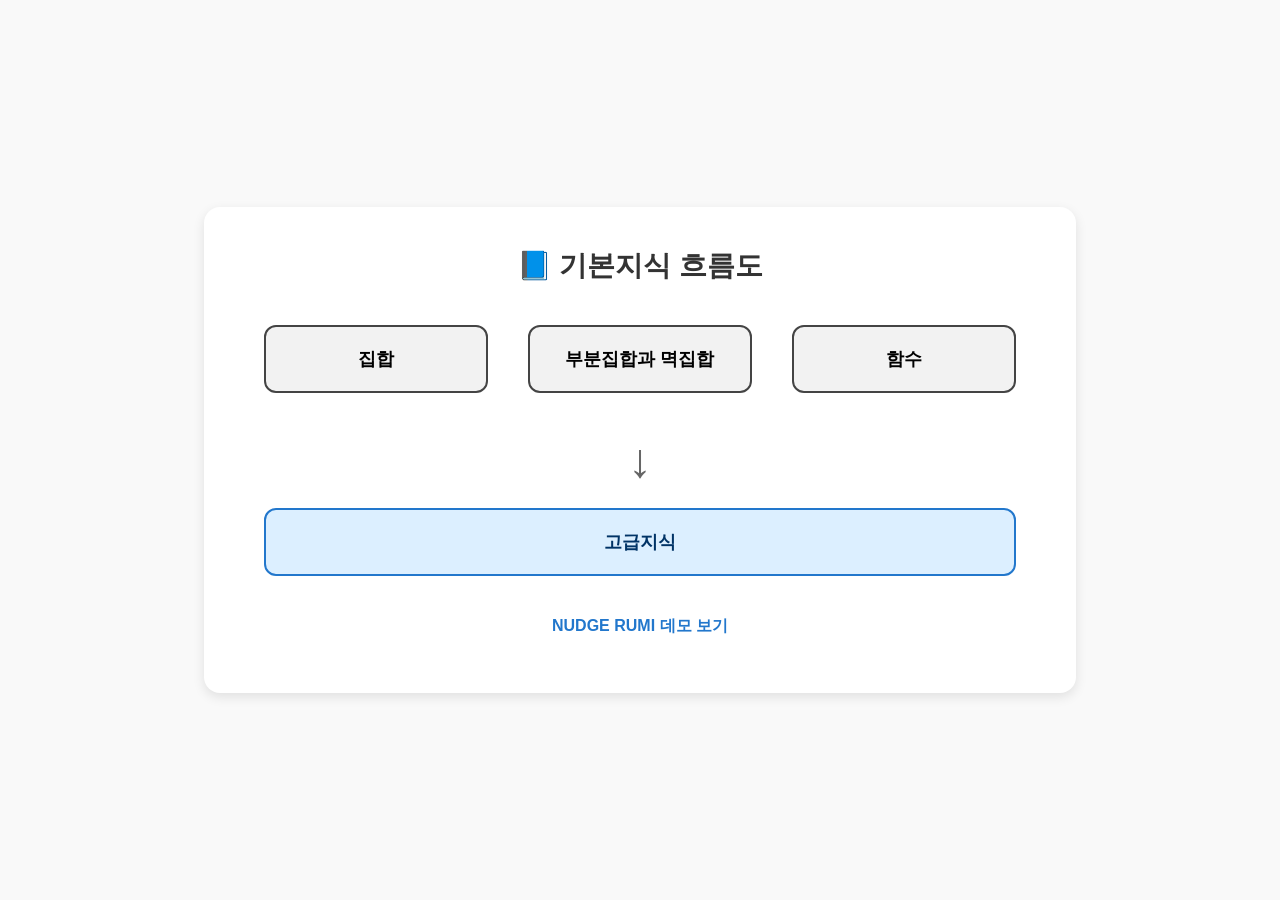
<file: index.html>
<!DOCTYPE html>
<html lang="ko">
<head>
  <meta charset="UTF-8">
  <title>기본지식 흐름도</title>
  <style>
    body {
      font-family: 'Arial', sans-serif;
      background-color: #f9f9f9;
      margin: 0;
      padding: 0;
      display: flex;
      justify-content: center;
      align-items: center;
      min-height: 100vh;
    }

    .container {
      text-align: center;
      background-color: #ffffff;
      padding: 40px 60px;
      border-radius: 16px;
      box-shadow: 0 4px 12px rgba(0, 0, 0, 0.1);
    }

    .title {
      font-size: 28px;
      font-weight: bold;
      margin-bottom: 40px;
      color: #333333;
    }

    .row {
      display: flex;
      justify-content: center;
      gap: 40px;
      flex-wrap: wrap;
      margin-bottom: 40px;
    }

    .box {
      padding: 20px 30px;
      background-color: #f2f2f2;
      border: 2px solid #444;
      border-radius: 12px;
      font-size: 18px;
      font-weight: bold;
      transition: background-color 0.3s;
      min-width: 160px;
    }

    .box:hover {
      background-color: #e0e0e0;
    }

    .arrow {
      font-size: 48px;
      color: #666;
      margin-bottom: 20px;
    }

    .advanced {
      background-color: #dcefff;
      border-color: #2277cc;
      color: #003366;
    }
  </style>
</head>
<body>
  <div class="container">
    <div class="title">📘 기본지식 흐름도</div>

    <div class="row">
      <div class="box">집합</div>
      <div class="box">부분집합과 멱집합</div>
      <div class="box">함수</div>
    </div>

    <div class="arrow">↓</div>

    <div class="box advanced">고급지식</div>

    <p style="margin-top:40px">
      <a href="nudge-rumi.html" style="text-decoration:none;font-weight:bold;color:#2277cc;">NUDGE RUMI 데모 보기</a>
    </p>
  </div>
</body>
</html>
</file>
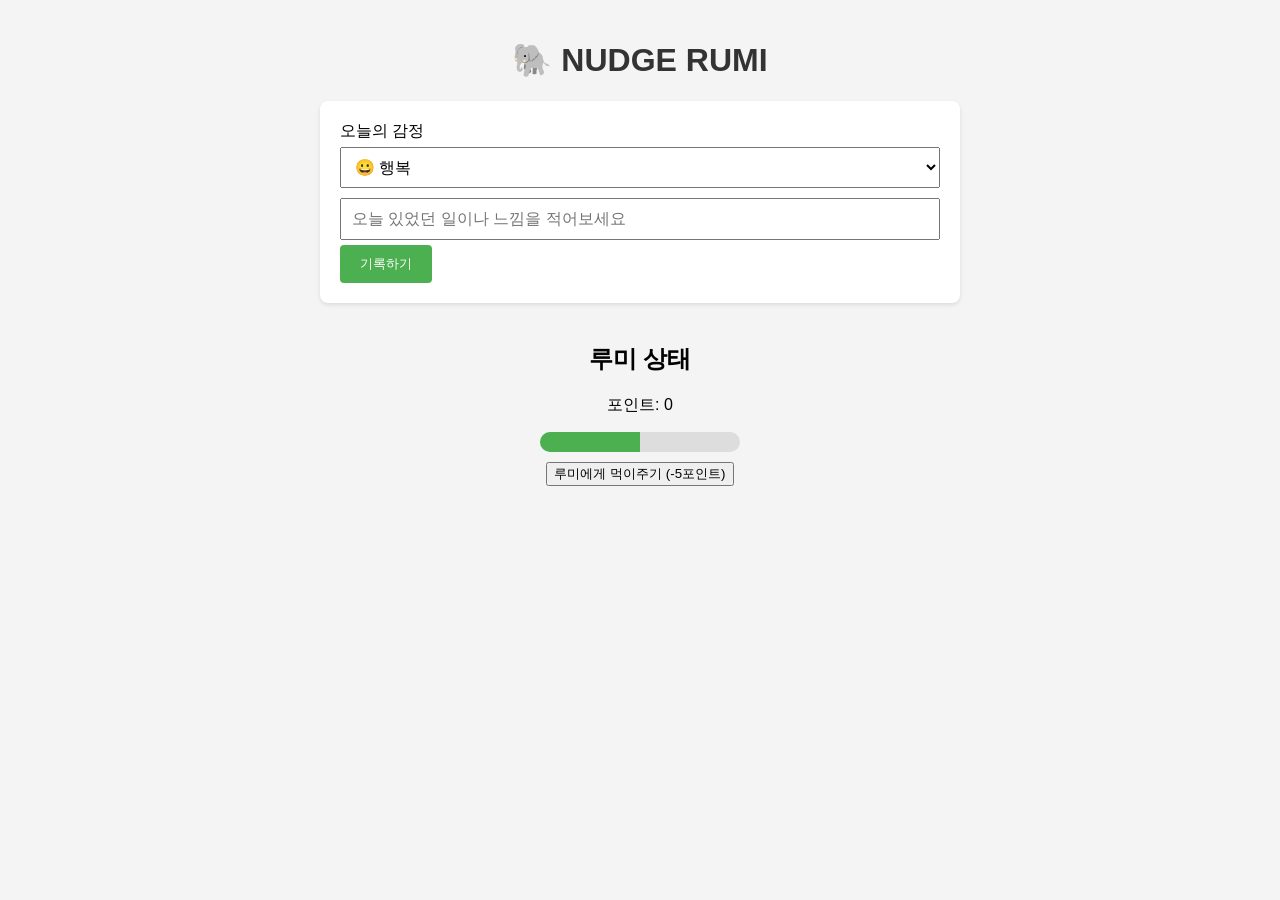
<file: nudge-rumi.html>
<!DOCTYPE html>
<html lang="ko">
<head>
    <meta charset="UTF-8">
    <title>NUDGE RUMI</title>
    <style>
        body {
            font-family: Arial, sans-serif;
            background-color: #f4f4f4;
            margin: 0;
            padding: 20px;
        }
        h1 {
            text-align: center;
            color: #333;
        }
        .entry-form {
            background: #fff;
            padding: 20px;
            border-radius: 8px;
            box-shadow: 0 2px 4px rgba(0,0,0,0.1);
            max-width: 600px;
            margin: 0 auto 20px;
        }
        .entry-form select,
        .entry-form input {
            padding: 10px;
            margin: 5px 0;
            width: 100%;
            box-sizing: border-box;
            font-size: 16px;
        }
        .entry-form button {
            padding: 10px 20px;
            background-color: #4CAF50;
            color: white;
            border: none;
            border-radius: 4px;
            cursor: pointer;
        }
        .entry-form button:hover {
            background-color: #45a049;
        }
        .timeline {
            max-width: 600px;
            margin: 0 auto;
        }
        .entry {
            background: #fff;
            padding: 10px 15px;
            margin-bottom: 10px;
            border-radius: 6px;
            box-shadow: 0 1px 3px rgba(0,0,0,0.1);
        }
        .rumi {
            text-align: center;
            margin-top: 40px;
        }
        .progress {
            width: 200px;
            background: #ddd;
            border-radius: 20px;
            margin: 10px auto;
            overflow: hidden;
        }
        .progress-bar {
            height: 20px;
            background: #4CAF50;
            width: 0;
        }
    </style>
</head>
<body>
    <h1>🐘 NUDGE RUMI</h1>

    <div class="entry-form">
        <label>오늘의 감정</label>
        <select id="emoji">
            <option value="😀">😀 행복</option>
            <option value="😐">😐 보통</option>
            <option value="😢">😢 슬픔</option>
            <option value="😡">😡 화남</option>
            <option value="😰">😰 불안</option>
        </select>
        <input id="text" type="text" placeholder="오늘 있었던 일이나 느낌을 적어보세요" />
        <button onclick="addEntry()">기록하기</button>
    </div>

    <div class="timeline" id="timeline"></div>

    <div class="rumi">
        <h2>루미 상태</h2>
        <p>포인트: <span id="points">0</span></p>
        <div class="progress">
            <div class="progress-bar" id="energyBar"></div>
        </div>
        <button onclick="feedRumi()">루미에게 먹이주기 (-5포인트)</button>
    </div>

<script>
    let entries = JSON.parse(localStorage.getItem('rumi_entries') || '[]');
    let points = parseInt(localStorage.getItem('rumi_points') || '0');
    let energy = parseInt(localStorage.getItem('rumi_energy') || '50');

    function saveState() {
        localStorage.setItem('rumi_entries', JSON.stringify(entries));
        localStorage.setItem('rumi_points', points);
        localStorage.setItem('rumi_energy', energy);
    }

    function addEntry() {
        const emoji = document.getElementById('emoji').value;
        const text = document.getElementById('text').value.trim();
        if (!text) return;
        const entry = {
            date: new Date().toLocaleString(),
            emoji,
            text
        };
        entries.unshift(entry);
        points += 1;
        update();
        saveState();
        document.getElementById('text').value = '';
    }

    function feedRumi() {
        if (points < 5 || energy >= 100) return;
        points -= 5;
        energy = Math.min(100, energy + 20);
        update();
        saveState();
    }

    function update() {
        document.getElementById('points').innerText = points;
        document.getElementById('energyBar').style.width = energy + '%';
        const container = document.getElementById('timeline');
        container.innerHTML = '';
        entries.forEach(e => {
            const div = document.createElement('div');
            div.className = 'entry';
            div.innerHTML = `<strong>${e.date}</strong> ${e.emoji}<br>${e.text}`;
            container.appendChild(div);
        });
    }

    update();
</script>
</body>
</html>
</file>
